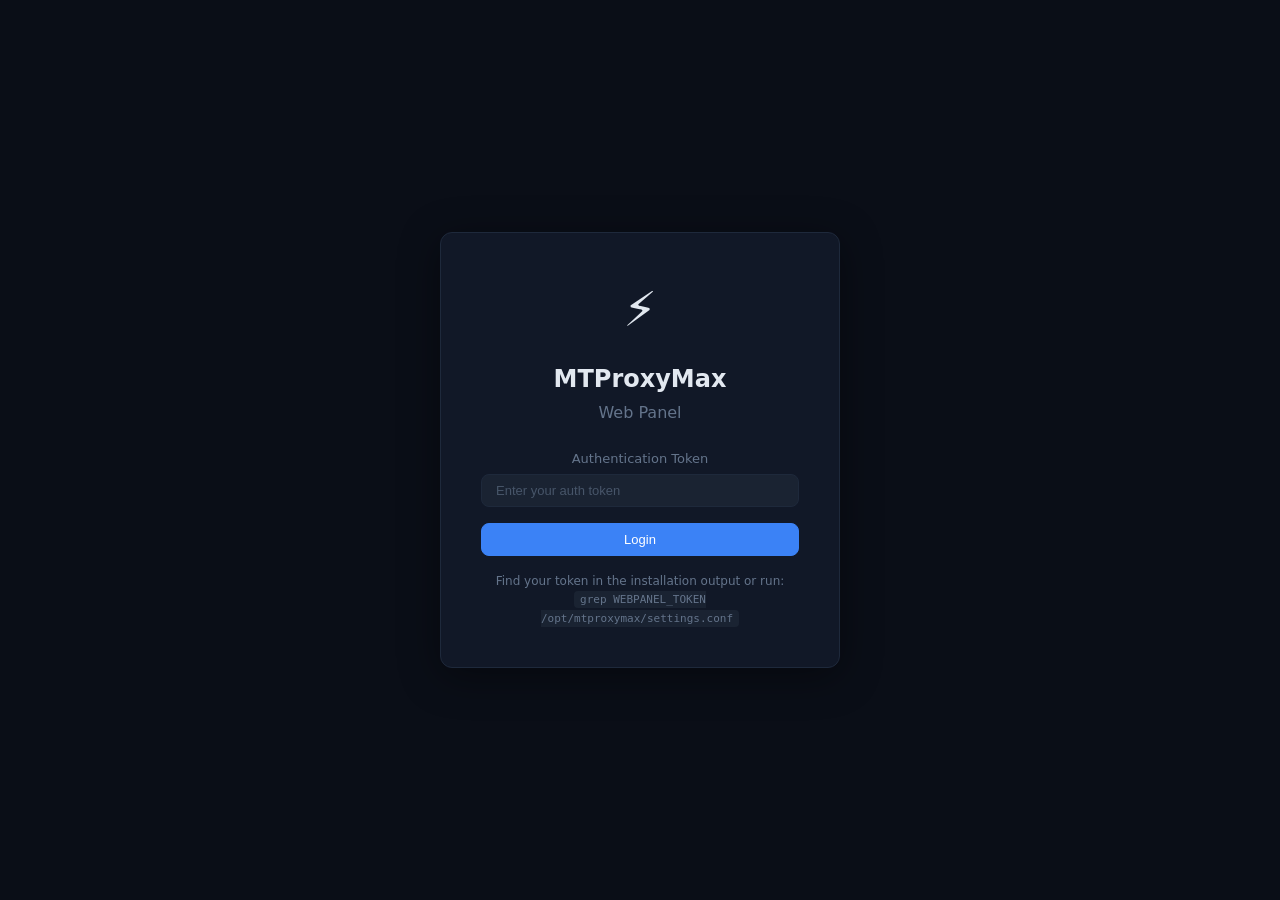
<file: www/index.html>
<!DOCTYPE html>
<html lang="en" data-theme="dark">
<head>
<meta charset="UTF-8">
<meta name="viewport" content="width=device-width, initial-scale=1.0">
<title>MTProxyMax — Web Panel</title>
<link rel="stylesheet" href="static/style.css">
<link rel="icon" href="data:image/svg+xml,<svg xmlns='http://www.w3.org/2000/svg' viewBox='0 0 100 100'><text y='.9em' font-size='90'>⚡</text></svg>">
</head>
<body>
<!-- Login Screen -->
<div id="loginScreen" class="login-screen">
  <div class="login-card">
    <div class="login-logo">⚡</div>
    <h1 class="login-title">MTProxyMax</h1>
    <p class="login-subtitle">Web Panel</p>
    <form id="loginForm" onsubmit="doLogin(event)">
      <div class="form-group">
        <label>Authentication Token</label>
        <input type="password" class="input" id="tokenInput" placeholder="Enter your auth token" autocomplete="off">
      </div>
      <button type="submit" class="btn btn-primary btn-block">Login</button>
      <p class="login-hint">Find your token in the installation output or run:<br><code>grep WEBPANEL_TOKEN /opt/mtproxymax/settings.conf</code></p>
    </form>
  </div>
</div>

<!-- Main App -->
<div id="app" style="display:none">
  <aside class="sidebar" id="sidebar">
    <div class="sidebar-header">
      <div class="logo">
        <span class="logo-icon">⚡</span>
        <span class="logo-text">MTProxyMax</span>
      </div>
      <span class="logo-version">v1.4.0</span>
    </div>
    <nav class="sidebar-nav">
      <a href="#" class="nav-item active" data-page="dashboard"><span class="nav-icon">📊</span><span>Dashboard</span></a>
      <a href="#" class="nav-item" data-page="secrets"><span class="nav-icon">🔐</span><span>Secrets</span></a>
      <a href="#" class="nav-item" data-page="traffic"><span class="nav-icon">📈</span><span>Traffic</span></a>
      <a href="#" class="nav-item" data-page="proxy"><span class="nav-icon">⚙️</span><span>Proxy Control</span></a>
      <a href="#" class="nav-item" data-page="upstreams"><span class="nav-icon">🔗</span><span>Upstreams</span></a>
      <a href="#" class="nav-item" data-page="settings"><span class="nav-icon">🛠️</span><span>Settings</span></a>
      <a href="#" class="nav-item" data-page="logs"><span class="nav-icon">📋</span><span>Logs</span></a>
    </nav>
    <div class="sidebar-footer">
      <button class="btn btn-ghost btn-sm" onclick="doLogout()" style="width:100%">🚪 Logout</button>
    </div>
  </aside>
  <main class="main-content">
    <header class="topbar">
      <button class="menu-toggle" id="menuToggle">☰</button>
      <div class="topbar-title" id="pageTitle">Dashboard</div>
      <div class="topbar-actions">
        <span class="status-badge" id="statusBadge">—</span>
        <button class="btn btn-sm" onclick="refreshAll()">↻</button>
      </div>
    </header>
    <div class="page-container">
      <div class="page active" id="page-dashboard">
        <div class="stats-grid">
          <div class="stat-card"><div class="stat-label">Status</div><div class="stat-value" id="dash-status">—</div><div class="stat-sub" id="dash-uptime">—</div></div>
          <div class="stat-card"><div class="stat-label">Traffic In</div><div class="stat-value accent-cyan" id="dash-traffic-in">—</div></div>
          <div class="stat-card"><div class="stat-label">Traffic Out</div><div class="stat-value accent-green" id="dash-traffic-out">—</div></div>
          <div class="stat-card"><div class="stat-label">Connections</div><div class="stat-value accent-yellow" id="dash-connections">—</div></div>
          <div class="stat-card"><div class="stat-label">Active Secrets</div><div class="stat-value accent-purple" id="dash-secrets">—</div></div>
          <div class="stat-card"><div class="stat-label">CPU Usage</div><div class="stat-value" id="dash-cpu">—</div><div class="progress-bar"><div class="progress-fill" id="dash-cpu-bar"></div></div></div>
          <div class="stat-card"><div class="stat-label">RAM Usage</div><div class="stat-value" id="dash-ram">—</div><div class="progress-bar"><div class="progress-fill" id="dash-ram-bar"></div></div></div>
          <div class="stat-card"><div class="stat-label">Disk Usage</div><div class="stat-value" id="dash-disk">—</div><div class="progress-bar"><div class="progress-fill" id="dash-disk-bar"></div></div></div>
        </div>
        <div class="card mt-4">
          <div class="card-header"><h3>Server Information</h3></div>
          <div class="card-body">
            <div class="info-grid">
              <div class="info-item"><span class="info-label">Port</span><span class="info-value" id="dash-port">—</span></div>
              <div class="info-item"><span class="info-label">Domain</span><span class="info-value" id="dash-domain">—</span></div>
              <div class="info-item"><span class="info-label">Engine</span><span class="info-value" id="dash-engine">—</span></div>
              <div class="info-item"><span class="info-label">Concurrency</span><span class="info-value" id="dash-concurrency">—</span></div>
            </div>
          </div>
        </div>
        <div class="card mt-4">
          <div class="card-header"><h3>Quick Actions</h3></div>
          <div class="card-body">
            <div class="action-buttons">
              <button class="btn btn-success" onclick="proxyAction('start')">▶ Start</button>
              <button class="btn btn-danger" onclick="proxyAction('stop')">■ Stop</button>
              <button class="btn btn-warning" onclick="proxyAction('restart')">↻ Restart</button>
              <button class="btn btn-info" onclick="runAction('doctor')">🩺 Doctor</button>
            </div>
          </div>
        </div>
      </div>
      <div class="page" id="page-secrets">
        <div class="card">
          <div class="card-header"><h3>Secret Management</h3><button class="btn btn-primary" onclick="showAddSecret()">+ Add Secret</button></div>
          <div class="card-body">
            <div id="add-secret-form" class="form-inline hidden">
              <input type="text" class="input" id="new-secret-label" placeholder="Label (e.g. alice)">
              <button class="btn btn-primary" onclick="addSecret()">Create</button>
              <button class="btn btn-ghost" onclick="hideAddSecret()">Cancel</button>
            </div>
            <div class="table-wrapper">
              <table class="table"><thead><tr><th>#</th><th>Label</th><th>Status</th><th>Conns</th><th>IPs</th><th>Quota</th><th>Expires</th><th>In</th><th>Out</th><th>Actions</th></tr></thead><tbody id="secrets-tbody"></tbody></table>
            </div>
          </div>
        </div>
      </div>
      <div class="page" id="page-traffic">
        <div class="stats-grid">
          <div class="stat-card"><div class="stat-label">Total In</div><div class="stat-value accent-cyan" id="traffic-total-in">—</div></div>
          <div class="stat-card"><div class="stat-label">Total Out</div><div class="stat-value accent-green" id="traffic-total-out">—</div></div>
          <div class="stat-card"><div class="stat-label">Connections</div><div class="stat-value accent-yellow" id="traffic-active-conns">—</div></div>
        </div>
        <div class="card mt-4"><div class="card-header"><h3>Per-User Traffic</h3></div><div class="card-body"><div class="table-wrapper"><table class="table"><thead><tr><th>Label</th><th>Status</th><th>In</th><th>Out</th><th>Total</th><th>Bar</th></tr></thead><tbody id="traffic-tbody"></tbody></table></div></div></div>
      </div>
      <div class="page" id="page-proxy">
        <div class="stats-grid cols-2">
          <div class="stat-card"><div class="stat-label">Proxy Status</div><div class="stat-value" id="proxy-status-display">—</div><div class="mt-3"><div class="action-buttons"><button class="btn btn-success btn-lg" onclick="proxyAction('start')">▶ Start</button><button class="btn btn-danger btn-lg" onclick="proxyAction('stop')">■ Stop</button><button class="btn btn-warning btn-lg" onclick="proxyAction('restart')">↻ Restart</button></div></div></div>
          <div class="stat-card"><div class="stat-label">Diagnostics</div><div class="mt-3"><div class="action-buttons"><button class="btn btn-info" onclick="runAction('doctor')">🩺 Doctor</button><button class="btn btn-info" onclick="runAction('health_check')">❤ Health</button><button class="btn btn-info" onclick="runAction('dpi-inspect')">🛡 DPI</button><button class="btn btn-info" onclick="runAction('net-grade')">📊 Net</button></div></div></div>
        </div>
        <div class="card mt-4"><div class="card-header"><h3>Security & Shields</h3></div><div class="card-body"><div class="action-buttons"><button class="btn btn-warning" onclick="runAction('bbr on')">BBR</button><button class="btn btn-warning" onclick="runAction('shield on')">Shield</button><button class="btn btn-warning" onclick="runAction('syn-shield on')">SYN</button><button class="btn btn-warning" onclick="runAction('cover-shield on')">Cover</button><button class="btn btn-warning" onclick="runAction('tcp-fastpath on')">FastPath</button><button class="btn btn-warning" onclick="runAction('lockdown on')">🔒 Lockdown</button></div></div></div>
      </div>
      <div class="page" id="page-upstreams">
        <div class="card">
          <div class="card-header"><h3>Upstream Routing</h3><button class="btn btn-primary" onclick="showAddUpstream()">+ Add</button></div>
          <div class="card-body">
            <div id="add-upstream-form" class="form-row hidden"><input type="text" class="input" id="up-name" placeholder="Label"><select class="input" id="up-type"><option value="direct">Direct</option><option value="socks5">SOCKS5</option><option value="socks4">SOCKS4</option></select><input type="text" class="input" id="up-addr" placeholder="host:port"><input type="text" class="input" id="up-user" placeholder="user"><input type="text" class="input" id="up-pass" placeholder="pass"><input type="text" class="input" id="up-weight" placeholder="weight" value="10"><button class="btn btn-primary" onclick="addUpstream()">Create</button><button class="btn btn-ghost" onclick="hideAddUpstream()">Cancel</button></div>
            <div class="table-wrapper"><table class="table"><thead><tr><th>Name</th><th>Type</th><th>Address</th><th>Weight</th><th>Enabled</th><th>Actions</th></tr></thead><tbody id="upstreams-tbody"></tbody></table></div>
          </div>
        </div>
      </div>
      <div class="page" id="page-settings">
        <div class="card"><div class="card-header"><h3>Proxy Settings</h3></div><div class="card-body">
          <form id="settings-form" class="settings-form" onsubmit="saveSettings(event)">
            <div class="form-group"><label>Proxy Port</label><input type="text" class="input" id="set-port"></div>
            <div class="form-group"><label>Domain (SNI)</label><input type="text" class="input" id="set-domain"></div>
            <div class="form-group"><label>Concurrency</label><input type="text" class="input" id="set-concurrency"></div>
            <div class="form-group"><label>Client MSS</label><input type="text" class="input" id="set-mss"></div>
            <div class="form-group"><label>Metrics Port</label><input type="text" class="input" id="set-metrics-port"></div>
            <div class="form-group"><label>Ad-Tag</label><input type="text" class="input" id="set-adtag" placeholder="32 hex chars"></div>
            <div class="form-group"><label>Fake Cert Length</label><input type="text" class="input" id="set-cert-len"></div>
            <div class="form-group"><label>Masking Host</label><input type="text" class="input" id="set-mask-host"></div>
            <div class="form-group"><label>Masking Port</label><input type="text" class="input" id="set-mask-port"></div>
            <div class="form-group"><label>SNI Action</label><select class="input" id="set-sni-action"><option value="mask">Mask</option><option value="drop">Drop</option></select></div>
            <div class="form-actions"><button type="submit" class="btn btn-primary">Save Settings</button></div>
          </form>
        </div></div>
      </div>
      <div class="page" id="page-logs">
        <div class="card"><div class="card-header"><h3>Container Logs</h3><button class="btn btn-sm" onclick="loadLogs()">↻ Refresh</button></div><div class="card-body"><pre class="log-output" id="log-output">Loading...</pre></div></div>
      </div>
    </div>
  </main>
</div>

<!-- Modals -->
<div class="modal-overlay hidden" id="modalOverlay" onclick="closeModal()"><div class="modal" onclick="event.stopPropagation()"><div class="modal-header"><h3 id="modalTitle">Result</h3><button class="btn btn-ghost btn-sm" onclick="closeModal()">✕</button></div><div class="modal-body" id="modalBody"></div><div class="modal-footer"><button class="btn btn-primary" onclick="closeModal()">Close</button></div></div></div>
<div class="modal-overlay hidden" id="linkModalOverlay" onclick="closeLinkModal()"><div class="modal modal-lg" onclick="event.stopPropagation()"><div class="modal-header"><h3 id="linkModalTitle">Proxy Link</h3><button class="btn btn-ghost btn-sm" onclick="closeLinkModal()">✕</button></div><div class="modal-body" id="linkModalBody"></div><div class="modal-footer"><button class="btn btn-primary" onclick="closeLinkModal()">Close</button></div></div></div>
<div class="modal-overlay hidden" id="limitsModalOverlay" onclick="closeLimitsModal()"><div class="modal" onclick="event.stopPropagation()"><div class="modal-header"><h3>Edit User Limits</h3><button class="btn btn-ghost btn-sm" onclick="closeLimitsModal()">✕</button></div><div class="modal-body"><input type="hidden" id="limits-label"><div class="form-group"><label>Max Connections (0=∞)</label><input type="text" class="input" id="limits-conns"></div><div class="form-group"><label>Max IPs (0=∞)</label><input type="text" class="input" id="limits-ips"></div><div class="form-group"><label>Quota (e.g. 10G, 0=∞)</label><input type="text" class="input" id="limits-quota"></div><div class="form-group"><label>Expiry (YYYY-MM-DD or 0)</label><input type="text" class="input" id="limits-expires"></div></div><div class="modal-footer"><button class="btn btn-ghost" onclick="closeLimitsModal()">Cancel</button><button class="btn btn-primary" onclick="saveLimits()">Save</button></div></div></div>
<script src="static/app.js"></script>
</body>
</html>
</file>
<file: www/static/style.css>
/* MTProxyMax Web Panel — Dark Glassmorphism Theme */

/* ── Login Screen ── */
.login-screen {
  display: flex;
  align-items: center;
  justify-content: center;
  min-height: 100vh;
  background: var(--bg);
}
.login-card {
  background: var(--bg-card);
  border: 1px solid var(--border);
  border-radius: var(--radius);
  padding: 40px;
  max-width: 400px;
  width: 100%;
  text-align: center;
  box-shadow: var(--shadow-lg);
}
.login-logo {
  font-size: 48px;
  margin-bottom: 16px;
}
.login-title {
  font-size: 24px;
  font-weight: 700;
  margin-bottom: 4px;
}
.login-subtitle {
  color: var(--text-dim);
  margin-bottom: 24px;
}
.login-hint {
  font-size: 12px;
  color: var(--text-dim);
  margin-top: 16px;
}
.login-hint code {
  background: var(--bg-input);
  padding: 2px 6px;
  border-radius: 4px;
  font-size: 11px;
}
.btn-block {
  width: 100%;
  justify-content: center;
}

:root {
  --bg: #0a0e17;
  --bg-card: #111827;
  --bg-card-hover: #1a2332;
  --bg-sidebar: #0d1321;
  --bg-input: #1a2332;
  --border: #1e293b;
  --border-focus: #3b82f6;
  --text: #e2e8f0;
  --text-dim: #64748b;
  --text-muted: #475569;
  --accent: #3b82f6;
  --accent-hover: #2563eb;
  --cyan: #06b6d4;
  --green: #10b981;
  --yellow: #f59e0b;
  --red: #ef4444;
  --purple: #8b5cf6;
  --orange: #f97316;
  --radius: 12px;
  --radius-sm: 8px;
  --shadow: 0 4px 24px rgba(0,0,0,0.3);
  --shadow-lg: 0 8px 40px rgba(0,0,0,0.4);
  --sidebar-width: 240px;
  --topbar-height: 56px;
  --transition: 0.2s ease;
}

* { margin: 0; padding: 0; box-sizing: border-box; }

body {
  font-family: 'Inter', -apple-system, BlinkMacSystemFont, 'Segoe UI', system-ui, sans-serif;
  background: var(--bg);
  color: var(--text);
  line-height: 1.5;
  min-height: 100vh;
  overflow-x: hidden;
}

#app {
  display: flex;
  min-height: 100vh;
}

/* ── Sidebar ── */
.sidebar {
  width: var(--sidebar-width);
  background: var(--bg-sidebar);
  border-right: 1px solid var(--border);
  display: flex;
  flex-direction: column;
  position: fixed;
  top: 0;
  left: 0;
  height: 100vh;
  z-index: 100;
  transition: transform var(--transition);
}

.sidebar-header {
  padding: 20px 20px 16px;
  border-bottom: 1px solid var(--border);
}

.logo {
  display: flex;
  align-items: center;
  gap: 10px;
}

.logo-icon { font-size: 24px; }
.logo-text { font-size: 18px; font-weight: 700; color: var(--text); }
.logo-version {
  font-size: 11px;
  color: var(--text-dim);
  background: var(--bg-input);
  padding: 2px 8px;
  border-radius: 20px;
  margin-top: 6px;
  display: inline-block;
}

.sidebar-nav {
  flex: 1;
  padding: 12px 10px;
  overflow-y: auto;
}

.nav-item {
  display: flex;
  align-items: center;
  gap: 10px;
  padding: 10px 14px;
  border-radius: var(--radius-sm);
  color: var(--text-dim);
  text-decoration: none;
  font-size: 14px;
  font-weight: 500;
  transition: all var(--transition);
  margin-bottom: 2px;
}

.nav-item:hover {
  background: var(--bg-card);
  color: var(--text);
}

.nav-item.active {
  background: rgba(59,130,246,0.12);
  color: var(--accent);
}

.nav-icon { width: 18px; height: 18px; flex-shrink: 0; }

.sidebar-footer {
  padding: 16px 20px;
  border-top: 1px solid var(--border);
  font-size: 12px;
  color: var(--text-dim);
}

/* ── Main Content ── */
.main-content {
  flex: 1;
  margin-left: var(--sidebar-width);
  min-height: 100vh;
  display: flex;
  flex-direction: column;
}

/* ── Topbar ── */
.topbar {
  height: var(--topbar-height);
  background: var(--bg-sidebar);
  border-bottom: 1px solid var(--border);
  display: flex;
  align-items: center;
  padding: 0 24px;
  gap: 16px;
  position: sticky;
  top: 0;
  z-index: 50;
  backdrop-filter: blur(12px);
}

.menu-toggle {
  display: none;
  background: none;
  border: none;
  color: var(--text);
  font-size: 20px;
  cursor: pointer;
}

.topbar-title {
  font-size: 16px;
  font-weight: 600;
}

.topbar-actions {
  margin-left: auto;
  display: flex;
  align-items: center;
  gap: 12px;
}

.status-badge {
  padding: 4px 12px;
  border-radius: 20px;
  font-size: 12px;
  font-weight: 600;
}

.status-badge.running { background: rgba(16,185,129,0.15); color: var(--green); }
.status-badge.stopped { background: rgba(239,68,68,0.15); color: var(--red); }

/* ── Pages ── */
.page-container { padding: 24px; flex: 1; }
.page { display: none; }
.page.active { display: block; }

/* ── Stats Grid ── */
.stats-grid {
  display: grid;
  grid-template-columns: repeat(auto-fit, minmax(200px, 1fr));
  gap: 16px;
}

.stats-grid.cols-2 {
  grid-template-columns: repeat(auto-fit, minmax(350px, 1fr));
}

.stat-card {
  background: var(--bg-card);
  border: 1px solid var(--border);
  border-radius: var(--radius);
  padding: 20px;
  transition: all var(--transition);
}

.stat-card:hover {
  border-color: var(--border-focus);
  box-shadow: var(--shadow);
}

.stat-label {
  font-size: 12px;
  font-weight: 500;
  color: var(--text-dim);
  text-transform: uppercase;
  letter-spacing: 0.5px;
  margin-bottom: 8px;
}

.stat-value {
  font-size: 28px;
  font-weight: 700;
  line-height: 1.2;
}

.stat-sub {
  font-size: 13px;
  color: var(--text-dim);
  margin-top: 4px;
}

.accent-cyan { color: var(--cyan); }
.accent-green { color: var(--green); }
.accent-yellow { color: var(--yellow); }
.accent-purple { color: var(--purple); }
.accent-red { color: var(--red); }

/* ── Progress Bar ── */
.progress-bar {
  height: 6px;
  background: var(--bg-input);
  border-radius: 3px;
  margin-top: 10px;
  overflow: hidden;
}

.progress-fill {
  height: 100%;
  border-radius: 3px;
  transition: width 0.5s ease;
  background: var(--accent);
}

.progress-fill.warn { background: var(--yellow); }
.progress-fill.danger { background: var(--red); }

/* ── Cards ── */
.card {
  background: var(--bg-card);
  border: 1px solid var(--border);
  border-radius: var(--radius);
  overflow: hidden;
}

.mt-4 { margin-top: 16px; }
.mt-3 { margin-top: 12px; }

.card-header {
  padding: 16px 20px;
  border-bottom: 1px solid var(--border);
  display: flex;
  align-items: center;
  justify-content: space-between;
}

.card-header h3 {
  font-size: 15px;
  font-weight: 600;
}

.card-body { padding: 20px; }

/* ── Info Grid ── */
.info-grid {
  display: grid;
  grid-template-columns: repeat(auto-fit, minmax(200px, 1fr));
  gap: 16px;
}

.info-item {
  display: flex;
  flex-direction: column;
  gap: 4px;
}

.info-label {
  font-size: 12px;
  color: var(--text-dim);
  text-transform: uppercase;
  letter-spacing: 0.5px;
}

.info-value {
  font-size: 15px;
  font-weight: 500;
  word-break: break-all;
}

/* ── Buttons ── */
.btn {
  padding: 8px 16px;
  border: 1px solid var(--border);
  border-radius: var(--radius-sm);
  background: var(--bg-input);
  color: var(--text);
  font-size: 13px;
  font-weight: 500;
  cursor: pointer;
  transition: all var(--transition);
  display: inline-flex;
  align-items: center;
  gap: 6px;
  white-space: nowrap;
}

.btn:hover { background: var(--bg-card-hover); border-color: var(--text-dim); }
.btn:active { transform: scale(0.98); }
.btn:disabled { opacity: 0.5; cursor: not-allowed; }

.btn-sm { padding: 4px 10px; font-size: 12px; }
.btn-lg { padding: 12px 24px; font-size: 15px; }

.btn-primary { background: var(--accent); border-color: var(--accent); color: #fff; }
.btn-primary:hover { background: var(--accent-hover); }

.btn-success { background: rgba(16,185,129,0.15); border-color: var(--green); color: var(--green); }
.btn-success:hover { background: rgba(16,185,129,0.25); }

.btn-danger { background: rgba(239,68,68,0.15); border-color: var(--red); color: var(--red); }
.btn-danger:hover { background: rgba(239,68,68,0.25); }

.btn-warning { background: rgba(245,158,11,0.15); border-color: var(--yellow); color: var(--yellow); }
.btn-warning:hover { background: rgba(245,158,11,0.25); }

.btn-info { background: rgba(6,182,212,0.15); border-color: var(--cyan); color: var(--cyan); }
.btn-info:hover { background: rgba(6,182,212,0.25); }

.btn-ghost { background: transparent; border-color: transparent; color: var(--text-dim); }
.btn-ghost:hover { color: var(--text); background: var(--bg-input); }

.action-buttons {
  display: flex;
  flex-wrap: wrap;
  gap: 8px;
}

/* ── Inputs ── */
.input {
  padding: 8px 14px;
  border: 1px solid var(--border);
  border-radius: var(--radius-sm);
  background: var(--bg-input);
  color: var(--text);
  font-size: 13px;
  outline: none;
  transition: border-color var(--transition);
  width: 100%;
}

.input:focus { border-color: var(--accent); }
.input::placeholder { color: var(--text-muted); }

select.input {
  appearance: none;
  background-image: url("data:image/svg+xml,%3Csvg xmlns='http://www.w3.org/2000/svg' width='12' height='12' fill='%2364748b' viewBox='0 0 16 16'%3E%3Cpath d='M8 11L3 6h10z'/%3E%3C/svg%3E");
  background-repeat: no-repeat;
  background-position: right 10px center;
  padding-right: 30px;
}

/* ── Form ── */
.form-group { margin-bottom: 16px; }
.form-group label {
  display: block;
  font-size: 13px;
  font-weight: 500;
  color: var(--text-dim);
  margin-bottom: 6px;
}

.form-inline {
  display: flex;
  align-items: center;
  gap: 10px;
  padding: 16px 20px;
  background: var(--bg-input);
  border-radius: var(--radius-sm);
  margin-bottom: 16px;
}

.form-row {
  display: flex;
  flex-wrap: wrap;
  align-items: flex-end;
  gap: 10px;
  padding: 16px 20px;
  background: var(--bg-input);
  border-radius: var(--radius-sm);
  margin-bottom: 16px;
}

.form-row .input { width: auto; min-width: 120px; flex: 1; }

.form-actions {
  display: flex;
  gap: 10px;
  margin-top: 20px;
}

.settings-form { max-width: 500px; }

/* ── Tables ── */
.table-wrapper { overflow-x: auto; }

.table {
  width: 100%;
  border-collapse: collapse;
  font-size: 13px;
}

.table th {
  text-align: left;
  padding: 10px 14px;
  font-size: 11px;
  font-weight: 600;
  text-transform: uppercase;
  letter-spacing: 0.5px;
  color: var(--text-dim);
  border-bottom: 1px solid var(--border);
  white-space: nowrap;
}

.table td {
  padding: 10px 14px;
  border-bottom: 1px solid var(--border);
  white-space: nowrap;
}

.table tbody tr:hover { background: var(--bg-card-hover); }

.table .badge {
  display: inline-block;
  padding: 2px 8px;
  border-radius: 10px;
  font-size: 11px;
  font-weight: 600;
}

.badge.active { background: rgba(16,185,129,0.15); color: var(--green); }
.badge.disabled { background: rgba(239,68,68,0.15); color: var(--red); }
.badge.quota-hit { background: rgba(245,158,11,0.15); color: var(--yellow); }

/* ── Log Output ── */
.log-output {
  background: var(--bg);
  border: 1px solid var(--border);
  border-radius: var(--radius-sm);
  padding: 16px;
  font-family: 'JetBrains Mono', 'Fira Code', 'Cascadia Code', monospace;
  font-size: 12px;
  line-height: 1.6;
  max-height: 600px;
  overflow-y: auto;
  white-space: pre-wrap;
  word-break: break-all;
  color: var(--text-dim);
}

/* ── Modal ── */
.modal-overlay {
  position: fixed;
  top: 0;
  left: 0;
  width: 100%;
  height: 100%;
  background: rgba(0,0,0,0.6);
  backdrop-filter: blur(4px);
  display: flex;
  align-items: center;
  justify-content: center;
  z-index: 1000;
  padding: 20px;
}

.modal {
  background: var(--bg-card);
  border: 1px solid var(--border);
  border-radius: var(--radius);
  width: 100%;
  max-width: 500px;
  max-height: 80vh;
  overflow: hidden;
  box-shadow: var(--shadow-lg);
}

.modal-lg { max-width: 700px; }

.modal-header {
  padding: 16px 20px;
  border-bottom: 1px solid var(--border);
  display: flex;
  align-items: center;
  justify-content: space-between;
}

.modal-header h3 { font-size: 15px; font-weight: 600; }

.modal-body {
  padding: 20px;
  overflow-y: auto;
  max-height: 60vh;
}

.modal-footer {
  padding: 12px 20px;
  border-top: 1px solid var(--border);
  display: flex;
  justify-content: flex-end;
  gap: 8px;
}

.modal-body pre {
  background: var(--bg);
  padding: 12px;
  border-radius: var(--radius-sm);
  font-family: monospace;
  font-size: 12px;
  white-space: pre-wrap;
  word-break: break-all;
  overflow-x: auto;
}

.modal-body .link-box {
  background: var(--bg);
  padding: 12px 16px;
  border-radius: var(--radius-sm);
  font-family: monospace;
  font-size: 12px;
  word-break: break-all;
  margin-bottom: 10px;
  border: 1px solid var(--border);
  color: var(--cyan);
  cursor: pointer;
  transition: background var(--transition);
}

.modal-body .link-box:hover { background: var(--bg-card-hover); }

.modal-body .link-label {
  font-size: 11px;
  color: var(--text-dim);
  margin-bottom: 4px;
  font-weight: 600;
  text-transform: uppercase;
  letter-spacing: 0.5px;
}

/* ── Hidden ── */
.hidden { display: none !important; }

/* ── Responsive ── */
@media (max-width: 768px) {
  .sidebar {
    transform: translateX(-100%);
  }
  .sidebar.open { transform: translateX(0); }
  .main-content { margin-left: 0; }
  .menu-toggle { display: block; }
  .stats-grid { grid-template-columns: 1fr 1fr; }
  .form-row { flex-direction: column; }
  .form-row .input { width: 100%; }
  .form-inline { flex-direction: column; align-items: stretch; }
}

@media (max-width: 480px) {
  .stats-grid { grid-template-columns: 1fr; }
  .page-container { padding: 16px; }
}

/* ── Scrollbar ── */
::-webkit-scrollbar { width: 6px; height: 6px; }
::-webkit-scrollbar-track { background: transparent; }
::-webkit-scrollbar-thumb { background: var(--border); border-radius: 3px; }
::-webkit-scrollbar-thumb:hover { background: var(--text-dim); }

/* ── Traffic Bar ── */
.traffic-bar {
  height: 8px;
  background: var(--bg-input);
  border-radius: 4px;
  overflow: hidden;
  min-width: 100px;
}

.traffic-bar-fill {
  height: 100%;
  background: linear-gradient(90deg, var(--accent), var(--cyan));
  border-radius: 4px;
  transition: width 0.5s ease;
}

/* ── Toast Notification ── */
.toast {
  position: fixed;
  bottom: 24px;
  right: 24px;
  padding: 12px 20px;
  border-radius: var(--radius-sm);
  font-size: 13px;
  font-weight: 500;
  z-index: 2000;
  animation: slideIn 0.3s ease;
  max-width: 400px;
  box-shadow: var(--shadow-lg);
}

.toast.success { background: rgba(16,185,129,0.9); color: #fff; }
.toast.error { background: rgba(239,68,68,0.9); color: #fff; }
.toast.info { background: rgba(59,130,246,0.9); color: #fff; }

@keyframes slideIn {
  from { transform: translateY(20px); opacity: 0; }
  to { transform: translateY(0); opacity: 1; }
}
</file>
